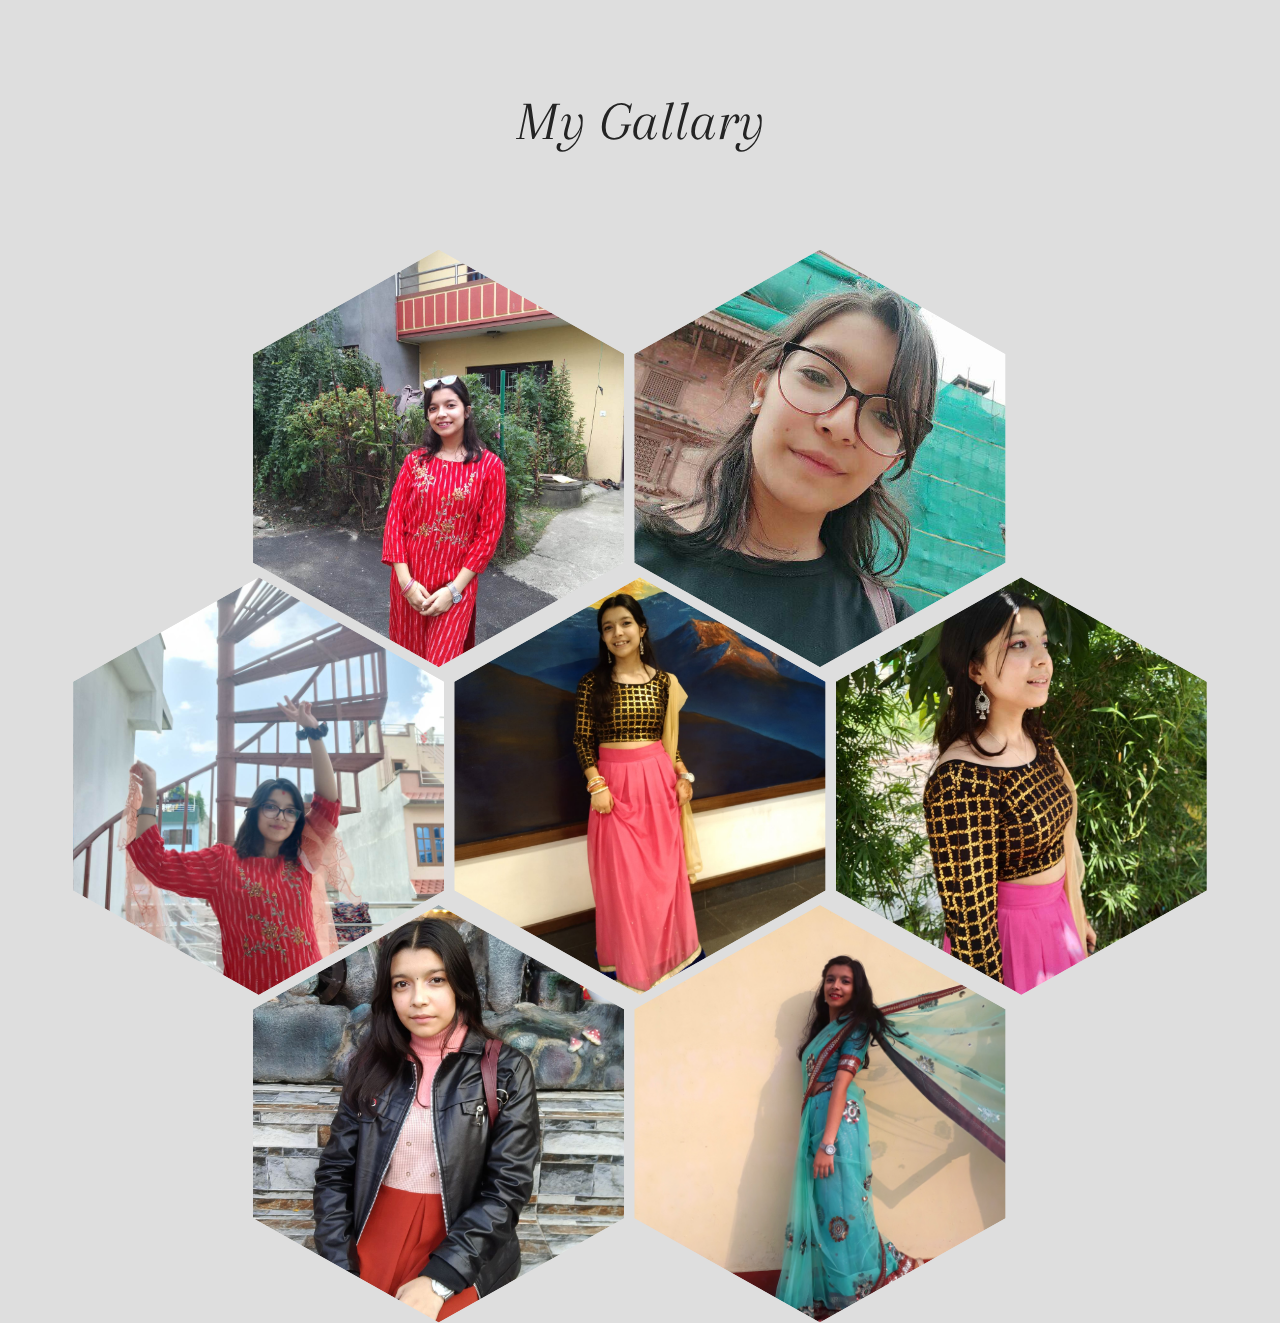
<file: hexagon.html>
<!DOCTYPE html>
<html lang="en">
  <head>
    <meta charset="UTF-8" />
    <meta http-equiv="X-UA-Compatible" content="IE=edge" />
    <meta name="viewport" content="width=device-width, initial-scale=1.0" />
    <title>My Gallary</title>
    <style>
      @import url(https://fonts.googleapis.com/css?family=Arapey:400italic);
      body {
        background: #dedede;
        -webkit-font-smoothing: antialiased;
        min-width: 1200px;
      }

      .grid {
        padding: 60px;
        margin: 0 auto;
        max-width: 1200px;
      }

      .grid--item {
        position: relative;
        margin-top: -90px;
        margin-right: 5px;
        margin-left: 5px;
        width: calc(33.33% - 10px);
        float: left;
        transition: all 0.5s;
        overflow: hidden;
        -webkit-clip-path: polygon(
          50% 0,
          100% 25%,
          100% 75%,
          50% 100%,
          0 75%,
          0 25%
        );
        clip-path: polygon(50% 0, 100% 25%, 100% 75%, 50% 100%, 0 75%, 0 25%);
        -webkit-shape-outside: polygon(
          50% 0,
          100% 25%,
          100% 75%,
          50% 100%,
          0 75%,
          0 25%
        );
      }
      .grid--item:before {
        display: block;
        padding-top: 112.5%;
        content: "";
      }
      .grid--item:nth-child(1),
      .grid--item:nth-child(2) {
        margin-top: 0;
      }
      .grid--item:nth-child(7n-1),
      .grid--item:nth-child(1) {
        margin-left: 185px;
      }

      .img {
        position: absolute;
        top: 0;
        right: 0;
        bottom: 0;
        left: 0;
        background-position: center center;
        background-size: cover;
        overflow: hidden;
        -webkit-clip-path: polygon(
          50% 0,
          100% 25%,
          100% 75%,
          50% 100%,
          0 75%,
          0 25%
        );
        clip-path: polygon(50% 0, 100% 25%, 100% 75%, 50% 100%, 0 75%, 0 25%);
      }
      .img:before,
      .img:after {
        position: absolute;
        top: 0;
        right: 0;
        bottom: 0;
        left: 0;
        content: "";
        opacity: 0;
        transition: opacity 0.5s;
      }
      .img:before {
        background: rgba(128, 0, 128, 0.25);
      }
      .img:after {
        background: linear-gradient(
          to top,
          transparent,
          rgba(0, 0, 0, 0.5),
          transparent
        );
      }

      .container {
        position: absolute;
        top: 50%;
        left: 50%;
        width: 100%;
        opacity: 0;
        text-align: center;
        color: white;
        will-change: transform;
        backface-visibility: hidden;
        transform: translate(-50%, -50%) scale(0.9);
        transition: all 0.5s;
        -webkit-shape-outside: polygon(
          50% 0,
          100% 25%,
          100% 75%,
          50% 100%,
          0 75%,
          0 25%
        );
        shape-outside: polygon(
          50% 0,
          100% 25%,
          100% 75%,
          50% 100%,
          0 75%,
          0 25%
        );
      }

      h1,
      h2 {
        font-family: "Arapey";
        font-style: italic;
        font-weight: 400;
      }

      h1 {
        margin-top: 90px;
        text-align: center;
        font-size: 56px;
        color: #242424;
      }

      h2 {
        font-size: 32px;
      }
      h2:before,
      h2:after {
        display: inline-block;
        margin: 0 0.5em;
        width: 0.75em;
        height: 0.03em;
        background: turquoise;
        content: "";
        vertical-align: middle;
        transition: all 0.3s;
      }

      .desc {
        margin: 1em 0 0;
        font-family: "ATC Overlook";
        letter-spacing: 0.1em;
        text-transform: uppercase;
        font-weight: bold;
        font-size: 11px;
        line-height: 1.5;
        color: turquoise;
      }

      .grid--item:hover .img:before,
      .grid--item:hover .img:after,
      .grid--item:hover .container {
        opacity: 1;
      }
      .grid--item:hover .container {
        transform: translate(-50%, -50%) scale(1);
      }
    </style>
  </head>
  <body>
    <h1>My Gallary</h1>
    <div class="grid">
      <div class="grid--item">
        <div
          class="img"
          style="background-image: url(images/pic1.jpg)"
        ></div>
        <div class="container">
          <h2>Image-1</h2>
          <div class="desc">Photo of asmina adhikari</div>
        </div>
      </div>
      <div class="grid--item">
        <div
          class="img"
          style="background-image: url(images/pic2.jpg)"
        ></div>
        <div class="container">
          <h2>Image-2</h2>
          <div class="desc">Photo of asmina adhikari</div>
        </div>
      </div>
      <div class="grid--item">
        <div
          class="img"
          style="background-image: url(images/pic3.jpg)"
        ></div>
        <div class="container">
          <h2>Image-3</h2>
          <div class="desc">Photo of asmina adhikari</div>
        </div>
      </div>
      <div class="grid--item">
        <div
          class="img"
          style="background-image: url(images/pic4.png)"
        ></div>
        <div class="container">
          <h2>Image-4</h2>
          <div class="desc">Photo of asmina adhikari</div>
        </div>
      </div>
      <div class="grid--item">
        <div
          class="img"
          style="background-image: url(images/pic5.png)"
        ></div>
        <div class="container">
          <h2>Image-5</h2>
          <div class="desc">Photo of asmina adhikari</div>
        </div>
      </div>
      <div class="grid--item">
        <div
          class="img"
          style="background-image: url(images/pic6.jpg)"
        ></div>
        <div class="container">
          <h2>Image-6</h2>
          <div class="desc">Photo of asmina adhikari</div>
        </div>
      </div>
      <div class="grid--item">
        <div
          class="img"
          style="background-image: url(images/pic7.jpg)"
        ></div>
        <div class="container">
          <h2>Image-7</h2>
          <div class="desc">Photo of asmina adhikari</div>
        </div>
      </div>
    </div>
  </body>
</html>
</file>
